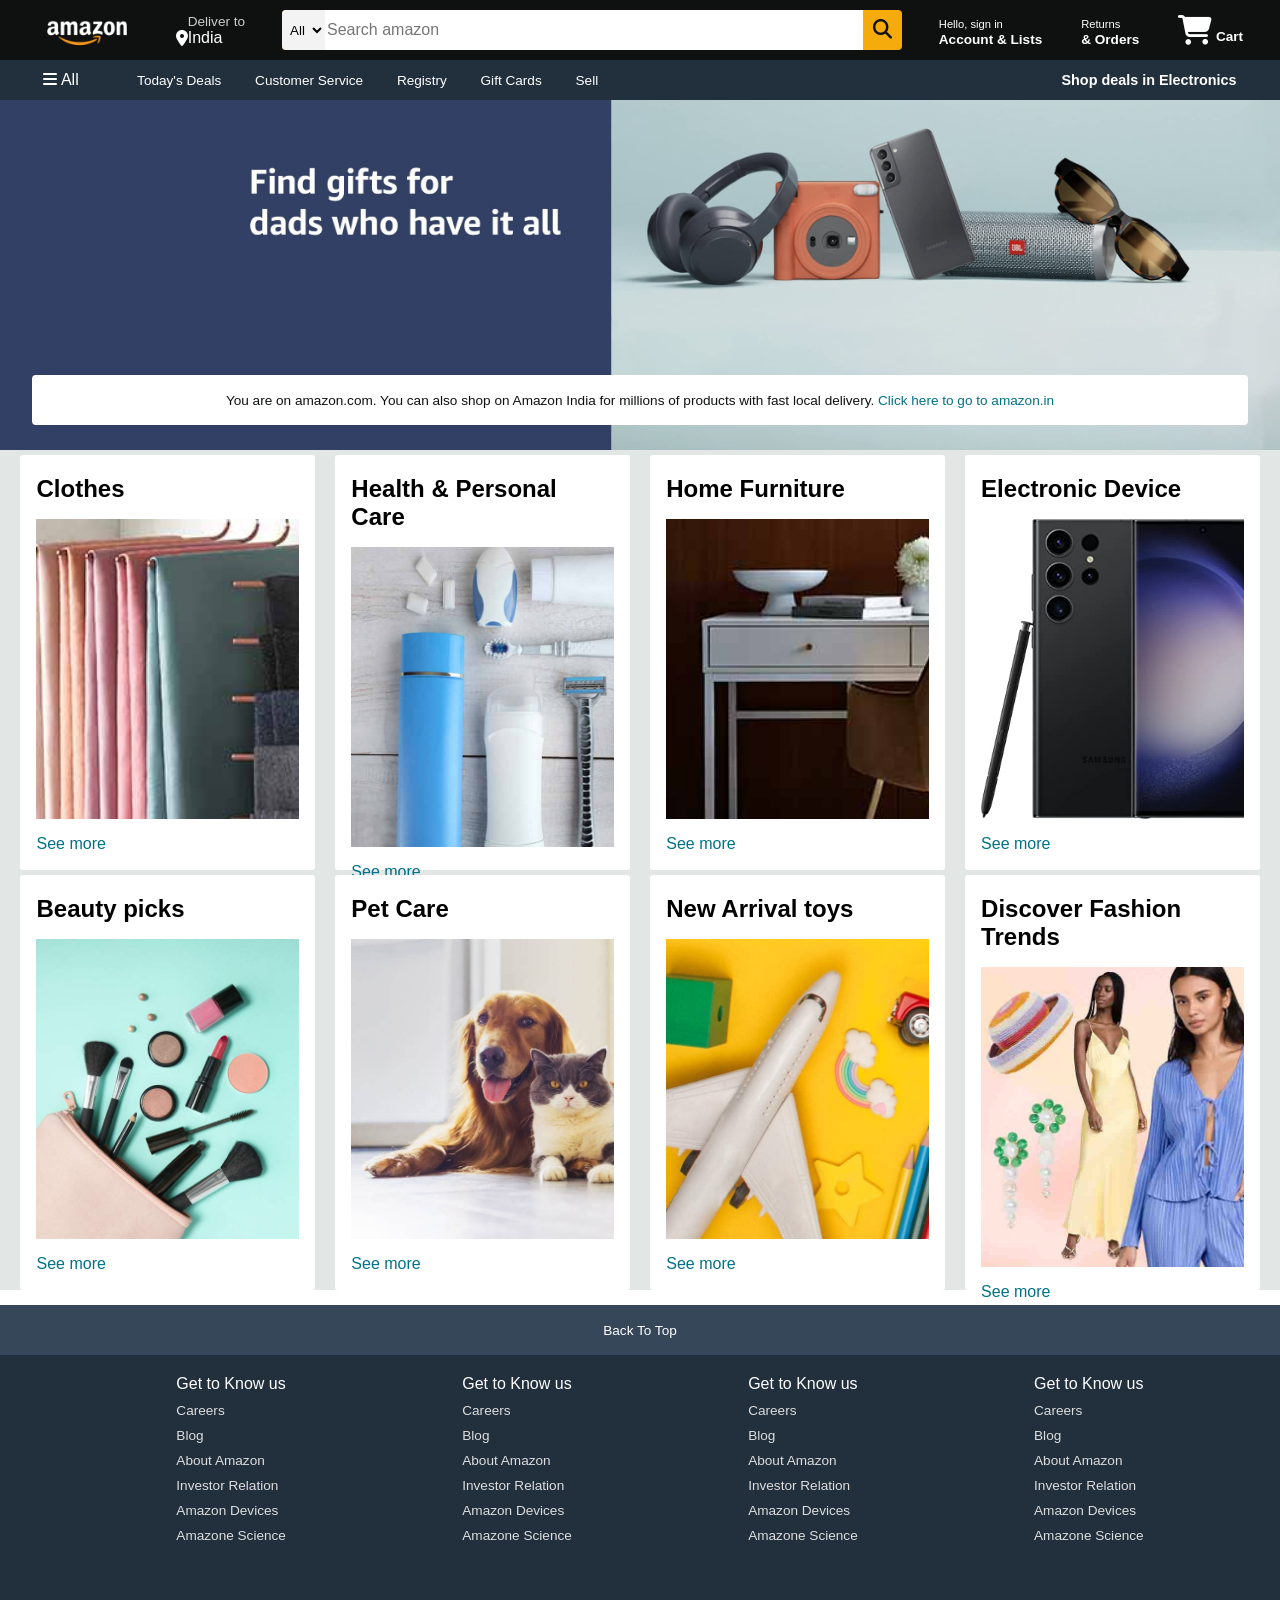
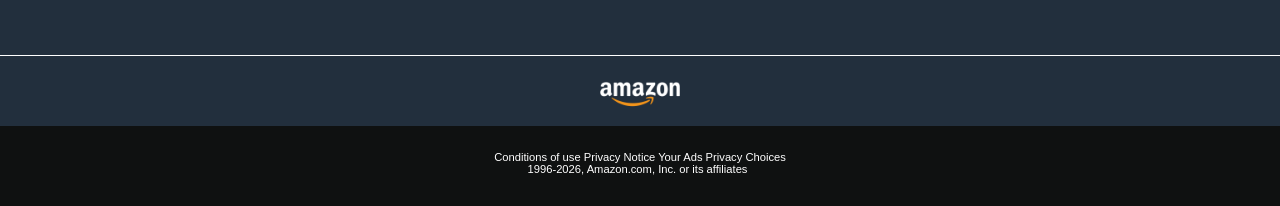
<file: index.html>
<!DOCTYPE html>
<html lang="en">
<head>
    <meta charset="UTF-8">
    <meta name="viewport" content="width=device-width, initial-scale=1.0">
    <title>Amazone</title>
    <link rel="stylesheet" href="https://cdnjs.cloudflare.com/ajax/libs/font-awesome/6.4.0/css/all.min.css">
    <link rel="stylesheet" href="amaz.css">
</head>
<body>
    <header>
        <div class="navbar">
            <div class="nav-logo border">
                <div class="logo"></div>
            </div>
            <div class="nav-address border">
                <p class="add-one">Deliver to</p>
                <div class="add-icon">
                    <i class="fa-solid fa-location-dot"></i>
                    <p class="two">India</p>
                </div>
            </div>

             <div class="nav-search">
             <select class="search-select">
                 <option>All</option>
                 </select>
                 <input placeholder="Search amazon" class="search-input">
             
                 <div class="search-icon">
                    <i class="fa-solid fa-magnifying-glass"></i>
                </div>
             </div>
             
             
             <div class="nav-signin border">
                <p><span>Hello, sign in</span></p>
                <p class="nav-second">Account & Lists</p>

             </div>

             <div class="nav-return border">
                <p><span>Returns</span></p>
                <p class="nav-second">& Orders</p>

             </div>
             <div class="nav-cart border">
                <i class="fa-solid fa-cart-shopping"></i>
                Cart
                
             </div>
             </div>
             <div class="panel">
                <div class="panel-all">
                    <i class="fa-solid fa-bars"></i>
                    All
                </div>
                <div class="panel-ops">
                    <a>Today's Deals</a>
                    <a>Customer Service</a>
                    <a>Registry</a>
                    <a>Gift Cards</a>
                    <a>Sell</a>
                </div>
                <div class="panel-deals">
                    Shop deals in Electronics
                </div>
             </div>

    </header>
        <div class="hero-section">
            <div class="hero-msg">
                <p>You are on amazon.com. You can also shop on Amazon India for millions of products with fast local delivery. <a>Click here to go to amazon.in</a> </p>
            </div>
        </div>
        <div class="shop-section">
            <div class="box1 box" >
                <div class="box-content">
                <h2>Clothes</h2>
                <div class="box-img" style="background-image: url('box1_image.jpg.jpeg');"></div>
                <p>See more</p>

                </div>
            </div>
            <div class="box2 box" >
                 <div class="box-content">
                <h2>Health & Personal Care</h2>
                <div class="box-img" style="background-image: url('box2_image.jpg.jpeg');"></div>
                <p>See more</p>
                
                </div>
            </div>
            <div class="box3 box" >
                 <div class="box-content">
                <h2>Home Furniture</h2>
                <div class="box-img" style="background-image: url('box3_image.jpg.jpeg');"></div>
                <p>See more</p>
                
                </div>
            </div>
            <div class="box4 box" >
                 <div class="box-content">
                <h2>Electronic Device</h2>
                <div class="box-img" style="background-image: url('box4_image.jpg.jpeg');"></div>
                <p>See more</p>
                
                </div>
      
            </div>
            <div class="box5 box" >
                <div class="box-content">
                <h2>Beauty picks</h2>
                <div class="box-img" style="background-image: url('box5_image.jpg.jpeg');"></div>
                <p>See more</p>

                </div>
            </div>
            <div class="box6 box" >
                 <div class="box-content">
                <h2>Pet Care</h2>
                <div class="box-img" style="background-image: url('box6_image.jpg.jpeg');"></div>
                <p>See more</p>
                
                </div>
            </div>
            <div class="box7 box" >
                 <div class="box-content">
                <h2>New Arrival toys</h2>
                <div class="box-img"style="background-image: url('box7_image.jpg.jpeg');"></div>
                <p>See more</p>
                
                </div>
            </div>
            <div class="box8 box" >
                 <div class="box-content">
                <h2>Discover Fashion Trends</h2>
                <div class="box-img" style="background-image: url('box8_image.jpg.jpeg');"></div>
                <p>See more</p>
                
                </div>
      
            </div>
        </div>
        <footer>
            <div class="foot-panel1">
                Back To Top
            </div>
            <div class="foot-panel2">
                <ul>
                    <p>Get to Know us</p>
                    <a>Careers</a>
                    <a>Blog</a>
                    <a>About Amazon</a>
                    <a>Investor Relation</a>
                    <a>Amazon Devices</a>
                    <a>Amazone Science</a>
                </ul>
                <ul>
                    <p>Get to Know us</p>
                    <a>Careers</a>
                    <a>Blog</a>
                    <a>About Amazon</a>
                    <a>Investor Relation</a>
                    <a>Amazon Devices</a>
                    <a>Amazone Science</a>
                </ul>
                <ul>
                    <p>Get to Know us</p>
                    <a>Careers</a>
                    <a>Blog</a>
                    <a>About Amazon</a>
                    <a>Investor Relation</a>
                    <a>Amazon Devices</a>
                    <a>Amazone Science</a>
                </ul>
                <ul>
                    <p>Get to Know us</p>
                    <a>Careers</a>
                    <a>Blog</a>
                    <a>About Amazon</a>
                    <a>Investor Relation</a>
                    <a>Amazon Devices</a>
                    <a>Amazone Science</a>
                </ul>
            </div>
            <div class="foot-panel3">
                <div class="logo"></div>
            </div>
            <div>

            <div class="foot-panel4">
                <div class="pages" >
                    <a>Conditions of use</a>
                    <a>Privacy Notice</a>
                    <a>Your Ads Privacy Choices</a>
                </div>
                    <div class="copyright">
                        1996-2026, Amazon.com, Inc. or its affiliates
                    </div>
                </div>
            </div>
        </footer>
</body>
</html>
</file>
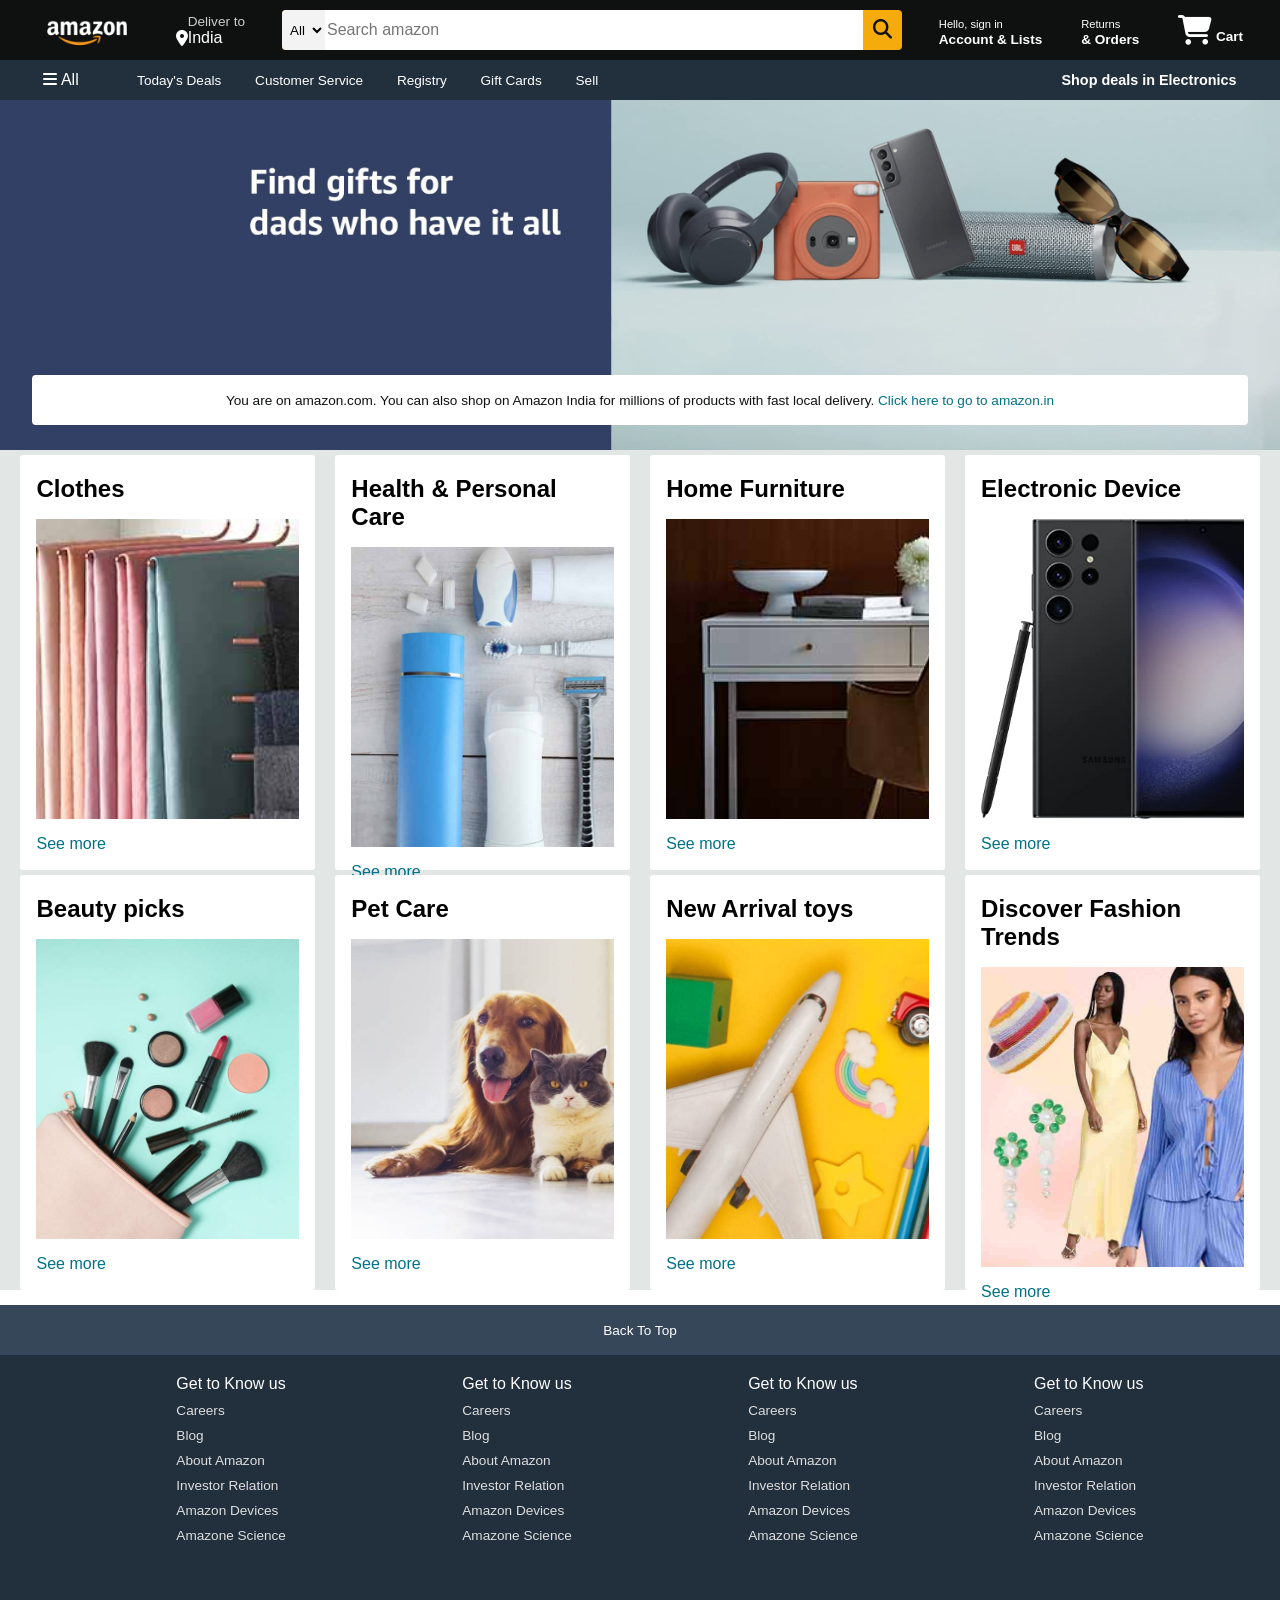
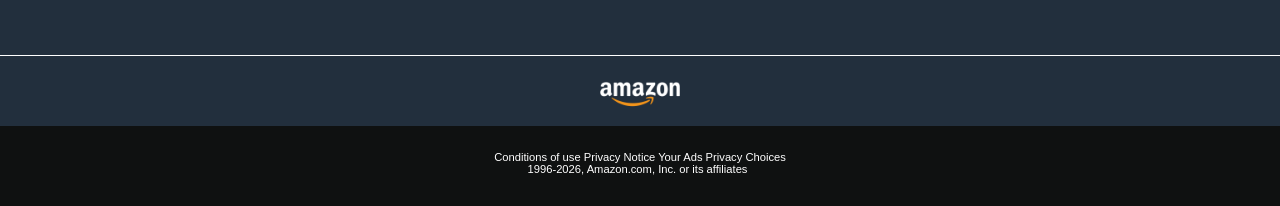
<file: amaz.html>
<!DOCTYPE html>
<html lang="en">
<head>
    <meta charset="UTF-8">
    <meta name="viewport" content="width=device-width, initial-scale=1.0">
    <title>Amazone</title>
    <link rel="stylesheet" href="https://cdnjs.cloudflare.com/ajax/libs/font-awesome/6.4.0/css/all.min.css">
    <link rel="stylesheet" href="amaz.css">
</head>
<body>
    <header>
        <div class="navbar">
            <div class="nav-logo border">
                <div class="logo"></div>
            </div>
            <div class="nav-address border">
                <p class="add-one">Deliver to</p>
                <div class="add-icon">
                    <i class="fa-solid fa-location-dot"></i>
                    <p class="two">India</p>
                </div>
            </div>

             <div class="nav-search">
             <select class="search-select">
                 <option>All</option>
                 </select>
                 <input placeholder="Search amazon" class="search-input">
             
                 <div class="search-icon">
                    <i class="fa-solid fa-magnifying-glass"></i>
                </div>
             </div>
             
             
             <div class="nav-signin border">
                <p><span>Hello, sign in</span></p>
                <p class="nav-second">Account & Lists</p>

             </div>

             <div class="nav-return border">
                <p><span>Returns</span></p>
                <p class="nav-second">& Orders</p>

             </div>
             <div class="nav-cart border">
                <i class="fa-solid fa-cart-shopping"></i>
                Cart
                
             </div>
             </div>
             <div class="panel">
                <div class="panel-all">
                    <i class="fa-solid fa-bars"></i>
                    All
                </div>
                <div class="panel-ops">
                    <a>Today's Deals</a>
                    <a>Customer Service</a>
                    <a>Registry</a>
                    <a>Gift Cards</a>
                    <a>Sell</a>
                </div>
                <div class="panel-deals">
                    Shop deals in Electronics
                </div>
             </div>

    </header>
        <div class="hero-section">
            <div class="hero-msg">
                <p>You are on amazon.com. You can also shop on Amazon India for millions of products with fast local delivery. <a>Click here to go to amazon.in</a> </p>
            </div>
        </div>
        <div class="shop-section">
            <div class="box1 box" >
                <div class="box-content">
                <h2>Clothes</h2>
                <div class="box-img" style="background-image: url('box1_image.jpg.jpeg');"></div>
                <p>See more</p>

                </div>
            </div>
            <div class="box2 box" >
                 <div class="box-content">
                <h2>Health & Personal Care</h2>
                <div class="box-img" style="background-image: url('box2_image.jpg.jpeg');"></div>
                <p>See more</p>
                
                </div>
            </div>
            <div class="box3 box" >
                 <div class="box-content">
                <h2>Home Furniture</h2>
                <div class="box-img" style="background-image: url('box3_image.jpg.jpeg');"></div>
                <p>See more</p>
                
                </div>
            </div>
            <div class="box4 box" >
                 <div class="box-content">
                <h2>Electronic Device</h2>
                <div class="box-img" style="background-image: url('box4_image.jpg.jpeg');"></div>
                <p>See more</p>
                
                </div>
      
            </div>
            <div class="box5 box" >
                <div class="box-content">
                <h2>Beauty picks</h2>
                <div class="box-img" style="background-image: url('box5_image.jpg.jpeg');"></div>
                <p>See more</p>

                </div>
            </div>
            <div class="box6 box" >
                 <div class="box-content">
                <h2>Pet Care</h2>
                <div class="box-img" style="background-image: url('box6_image.jpg.jpeg');"></div>
                <p>See more</p>
                
                </div>
            </div>
            <div class="box7 box" >
                 <div class="box-content">
                <h2>New Arrival toys</h2>
                <div class="box-img"style="background-image: url('box7_image.jpg.jpeg');"></div>
                <p>See more</p>
                
                </div>
            </div>
            <div class="box8 box" >
                 <div class="box-content">
                <h2>Discover Fashion Trends</h2>
                <div class="box-img" style="background-image: url('box8_image.jpg.jpeg');"></div>
                <p>See more</p>
                
                </div>
      
            </div>
        </div>
        <footer>
            <div class="foot-panel1">
                Back To Top
            </div>
            <div class="foot-panel2">
                <ul>
                    <p>Get to Know us</p>
                    <a>Careers</a>
                    <a>Blog</a>
                    <a>About Amazon</a>
                    <a>Investor Relation</a>
                    <a>Amazon Devices</a>
                    <a>Amazone Science</a>
                </ul>
                <ul>
                    <p>Get to Know us</p>
                    <a>Careers</a>
                    <a>Blog</a>
                    <a>About Amazon</a>
                    <a>Investor Relation</a>
                    <a>Amazon Devices</a>
                    <a>Amazone Science</a>
                </ul>
                <ul>
                    <p>Get to Know us</p>
                    <a>Careers</a>
                    <a>Blog</a>
                    <a>About Amazon</a>
                    <a>Investor Relation</a>
                    <a>Amazon Devices</a>
                    <a>Amazone Science</a>
                </ul>
                <ul>
                    <p>Get to Know us</p>
                    <a>Careers</a>
                    <a>Blog</a>
                    <a>About Amazon</a>
                    <a>Investor Relation</a>
                    <a>Amazon Devices</a>
                    <a>Amazone Science</a>
                </ul>
            </div>
            <div class="foot-panel3">
                <div class="logo"></div>
            </div>
            <div>

            <div class="foot-panel4">
                <div class="pages" >
                    <a>Conditions of use</a>
                    <a>Privacy Notice</a>
                    <a>Your Ads Privacy Choices</a>
                </div>
                    <div class="copyright">
                        1996-2026, Amazon.com, Inc. or its affiliates
                    </div>
                </div>
            </div>
        </footer>
</body>
</html>
</file>
<file: amaz.css>
*{
    margin: 0;
    font-family: Arial;
    border: border-box;
}
.navbar{
    height: 60px;
    background-color: #0f1111;
    color: white;
    display: flex;
    align-items: center;
    justify-content: space-evenly;
}
.nav-logo{
    height:50px;
    width:100px;
}
.logo{
    height:50px;
    background-image: url("amazon_logo.png");
    background-size: cover;
    width: 100%;

}
.border{
    border: 2px solid transparent;
}
.border:hover{
    border: 2px solid white;
}
.add-one{
    font-size: 0.85rem;
    color: #cccccc;
    margin-left: 12px;
}
.add-two{
    font-size: 1rem;
    color: #ffffff;

}
.add-icon{
    display: flex;
    align-items: center;
}
/*Box3*/
.nav-search{
    height: 40px;
    width: 620px;
    display: flex;
    color:#0f1111;
    justify-content:space-evenly;
    background-color: rgb(245, 171, 12);
    border-radius: 4px;

}
.search-select{
    width: 50px;
    background-color: #f3f3f3;
    text-align: center;
    border-top-left-radius: 4px;
    border-bottom-left-radius: 4px;
    border: none;
}
.search-input{
    width: 100%;
    font-size: 1rem;
    border: none;
}
.search-icon{
    width: 45px;
    display: flex;
    justify-content: center;
    align-items: center;
    font-size: 1.2rem;
    border-top-right-radius: 4px;
    border-bottom-right-radius: 4px; 
}
.nav-search:hover{
    border: 2px solid #fdf91b;
}
/*BOx 4*/
span{
    font-size: .7rem;
}
.nav-second{
    font-size: .85rem;
    font-weight: 700;
}
/*boc6*/
.nav-cart i{
    font-size: 30px;

}
.nav-cart {
    font-size: 0.85rem;
    font-weight: 700;

}
.panel{
    height: 40px;
    color: white;
    background-color: #222f3d;
    display: flex;
    align-items: center;
    justify-content: space-evenly;
}
.panel-ops{
    width:70%;
    font-size: 0.85rem;

}
.panel-ops a{
    margin: 15px;
}
.panel-deals{
    font-size: 0.9rem;
    font-weight: 700;
}
/*Hero section*/
.hero-section{
    height: 350px;
    background-size: cover;
   /*  background-size: contain;
    background-repeat: no-repeat;*/
    background-image: url("hero_image.jpeg");
    display: flex;
    justify-content: center;
    align-items: flex-end;

}
.hero-msg{
    height: 50px;
    width: 95%;
    background-color: white;
    color: #0f1111;
    display: flex;
    justify-content: center;
    align-items: center;
    font-size: 0.85rem;
    border-radius: 4px;
    margin-bottom: 25px;
}
.hero-msg a{
    color: #007185;
}
/*shop section*/
.shop-section{
    display: flex;
    flex-wrap: wrap;
    justify-content: space-evenly;
    background-color: #e2e7e6;
}
.box{
    height: 380px;
    width: 23%;
    border-radius: 3px;
    background-color: white;
    padding: 20px 0px 15px;
    margin-top: 5px;
}

.box-img{
    height: 300px;
    background-size: cover;
    background-repeat: no-repeat;
    margin-top: 1rem;
    margin-bottom: 1rem;
}
.box-content{
    margin-left: 1rem;
    margin-right: 1rem;
}
.box-content p{
    color: #007185;
}
/*Footer*/

footer{
    margin-top: 15px;
}
.foot-panel1{
    height: 50px;
    background-color: #37475a;
    display: flex;
    justify-content: center;
    align-items: center;
    color: white;
    font-size: .85rem;
}
.foot-panel2{
    background-color: #222f3d;
    color: white;
    height: 300px;
    display: flex;
    justify-content: space-evenly;
}

ul{
    margin-top: 20px;
}
ul a{
    display: block;
    font-size: .85rem;
    margin-top: 10px;
    color: #dddddd;
}
.foot-panel3{
    background-color: #222f3d;
    color: white;
    border-top: 0.5px solid white;
    height: 70px;
    display: flex;
    justify-content: center;
    align-items: center;
}
.logo{
    height:50px;
    background-image: url("amazon_logo.png");
    background-size: cover;
    width: 100px;

}
.foot-panel4{
    background-color: #0f1111;
    color: white;
    font-size: 0.7rem;
    text-align: center;
    height: 80px; 
}
.pages{
   
    padding-top: 25px;

}
.copyright{
    
    padding-right: 5px;

}
</file>
